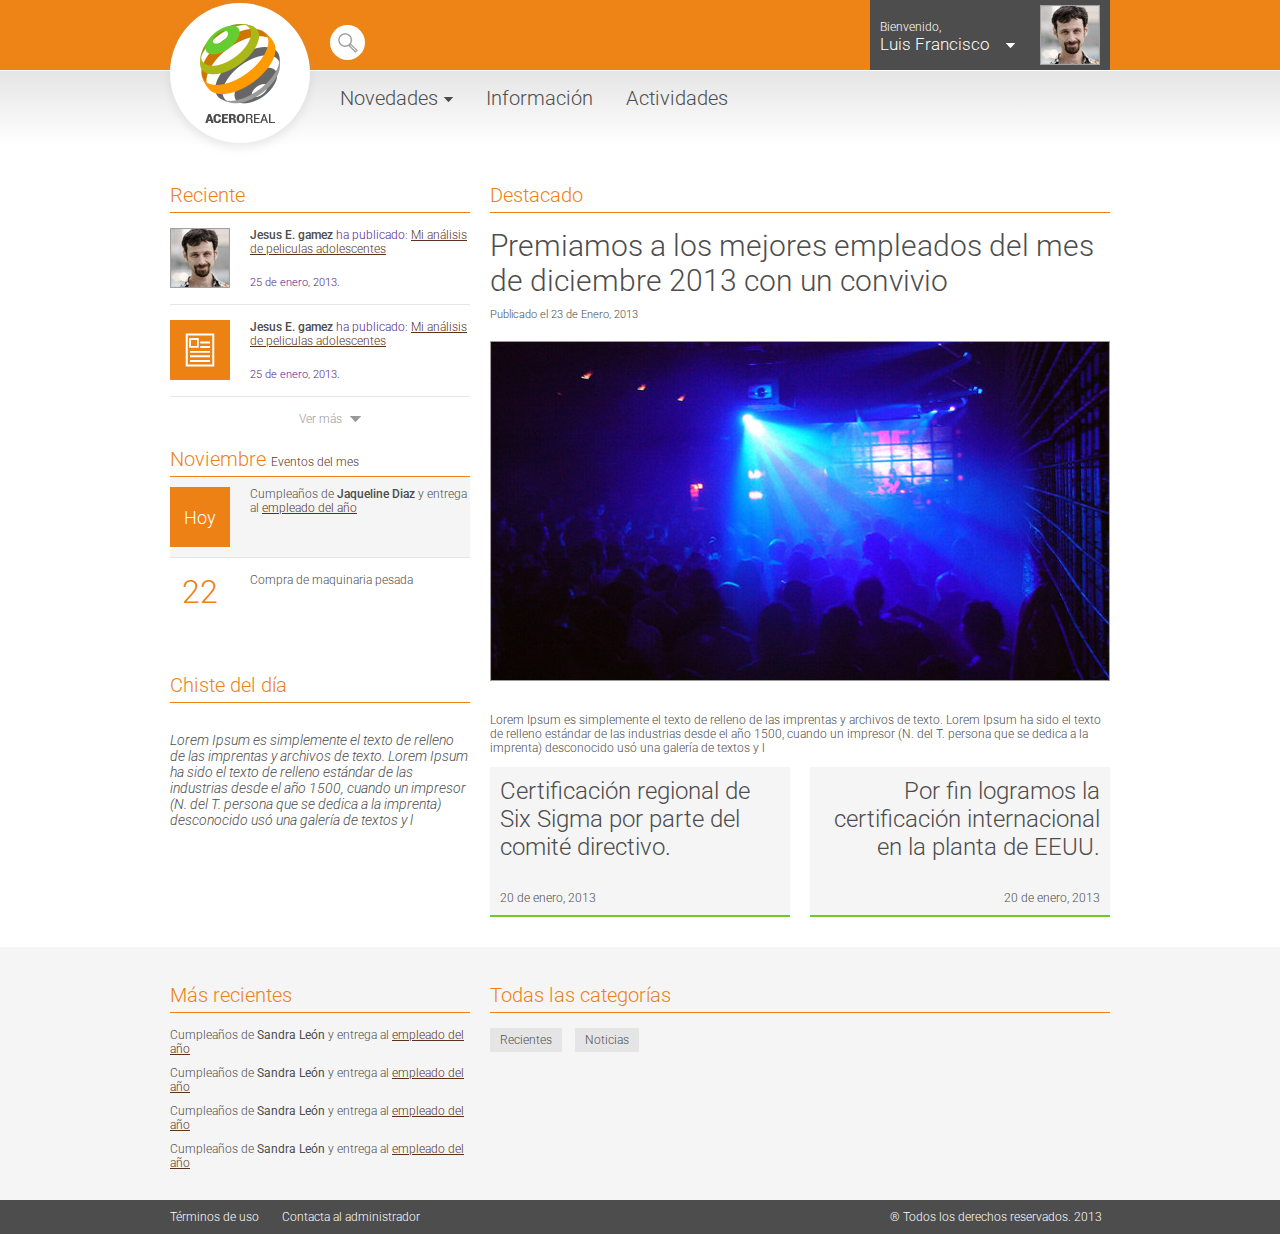
<file: ACEROREAL/index.html>
<!doctype html>
<html>
<head>
<meta charset="utf-8">
<title>Acero Real</title>
<meta name="mobile-web-app-capable" content="yes">
<link rel="shortcut icon" sizes="196x196" href="imagenes/favicon.png">
<link href="css/960.css" rel="stylesheet" type="text/css">
<link href="css/estilos.css" rel="stylesheet" type="text/css">
</head>
	
<body>
	
	<div id="contenedor-encabezado">
		<div id="contenedor-naranja">
			<div class="container_12">
				<div class="grid_6 push_2">
					<input type="text" name="busqueda" id="busqueda">
				</div>

				<div class="grid_4 push_2" id="contenedor-perfil">
					<div id="caja-perfil">
						<div id="nombre-perfil">
							<span>Bienvenido,</span>
							<div>Luis Francisco</div>
						</div>
						<img src="imagenes/foto-usuario.jpg" width="60px" height="60px" alt="foto-usuario">
						<nav>
							<a href="#">Perfil</a>
							<a href="#">Salir</a>
						</nav>
					</div>
				</div>
			</div>
		</div>
		<div id="contenedor-degradado">
			<div class="container_12">
				<nav id="menu-principal" class="grid_10 push_2">
					<nav>
						<span>Novedades</span>
						<div>
							<div id="mosaicos-menu">
								<a href="#" id="recientes-menu">Recientes</a>
								<a href="#" id="destacados-menu">Destacados</a>
								<a href="#" id="agenda-menu">Agenda</a>
								<a href="#" id="anuncios-menu">Anuncios</a>
								<a href="#" id="articulos-menu">Artículos</a>
								<a href="#" id="comunidad-menu">Comunidad</a>
							</div>
							<div id="etiquetas-menu">
								<a href="#">Link-1</a>
								<a href="#">Link-2</a>
								<a href="#">Link-3</a>
								<a href="#">Link-4</a>
								<a href="#">Link-5</a>
								<a href="#">Link-6</a>
							</div>
						</div>
					</nav>
					<a href="404.html">Información</a>
					<a href="404.html">Actividades</a>
				</nav>
			</div>
		</div>
		<a href="index.html" id="logo">Portada</a>
	</div>
	
	<div class="container_12" id="contenido">
		<div class="grid_4" id="sidebar-izquierdo">
			<h2 class="grid_4 alpha omega">Reciente</h2>
			<div id="recientes" class="alpha omega">
				<a href="" class="grid_4 alpha omega entrada-reciente">
					<img src="imagenes/foto-usuario.jpg" alt="" class="grid_1 alpha">
					<div class="grid_3 omega">
						<strong>Jesus E. gamez</strong> ha publicado: <div> Mi análisis de peliculas adolescentes</div>
						<span>25 de enero, 2013.</span>
					</div>
					
				</a>
				<a href="" class="grid_4 alpha omega entrada-reciente">
						<img src="imagenes/mosaico-articulos-individual.png" alt="" class="grid_1 alpha">
						<div class="grid_3 omega">
							<strong>Jesus E. gamez</strong> ha publicado: <div> Mi análisis de peliculas adolescentes</div>
							<span>25 de enero, 2013.</span>
						</div>
						
					</a>
				<a href="#" id="ver-mas" class="grid_4 alpha omega">
					Ver más
				</a>
			</div>	
			
			<div id="agenda" class="grid_4 alpha omega">
				<h2 class="grid_4 alpha omega">Noviembre <span>Eventos del mes</span></h2>
				
				<span class="entrada-agenda grid_4 alpha omega">
					<div class="grid_1 alpha">Hoy</div>
					<div class="grid_3 omega">
						Cumpleaños de <strong>Jaqueline Diaz</strong> y entrega al <a href="">empleado del año</a>
					</div>
				</span>

				<span class="entrada-agenda grid_4 alpha omega">
					<div class="grid_1 alpha">22</div>
					<div class="grid_3 omega">
						Compra de maquinaria pesada
					</div>
				</span>

			</div>

			<div id="chiste-del-dia" class="grid_4 alpha omega">
				<h2 class="grid_4 alpha omega">Chiste del día</h2>
				<p class="grid_4 alpha omega">Lorem Ipsum es simplemente el texto de relleno de las imprentas y archivos de texto. Lorem Ipsum ha sido el texto de relleno estándar de las industrias desde el año 1500, cuando un impresor (N. del T. persona que se dedica a la imprenta) desconocido usó una galería de textos y l</p>
			</div>
		</div>

		<div class="grid_8" id="contenidos-principales">
				<h2 class="grid_8 alpha omega">Destacado</h2>		
				<h1 class="grid_8 alpha omega">Premiamos a los mejores empleados del mes de diciembre 2013 con un convivio</h1>	
				<span class="fecha-publicacion grid_8 alpha omega">Publicado el 23 de Enero, 2013</span>
				<img src="imagenes/foto-contenido.jpg" class="grid_8 alpha omega">
				<p class="grid_8 alpha omega">Lorem Ipsum es simplemente el texto de relleno de las imprentas y archivos de texto. Lorem Ipsum ha sido el texto de relleno estándar de las industrias desde el año 1500, cuando un impresor (N. del T. persona que se dedica a la imprenta) desconocido usó una galería de textos y l</p>
				<a href="#" class="mosaico-principal grid_4 alpha">
					<span>Certificación regional de Six Sigma por parte del comité directivo.</span>
					<div>20 de enero, 2013</div>
				</a>
				<a href="#" class="derecha mosaico-principal grid_4 omega">
					<span>Por fin logramos la certificación internacional en la planta de EEUU.</span>
					<div>20 de enero, 2013</div>
				</a>
		</div>
	
	</div>

	<div id="contenedor-pie">
		<div class="container_12">
			<div class="grid_4">
				<h2 class="grid_4 alpha omega" >Más recientes</h2>
				<a href="#" class="grid_4 alpha omega" >Cumpleaños de <strong>Sandra León</strong> y entrega al <span>empleado del año</span></a>
				<a href="#" class="grid_4 alpha omega" >Cumpleaños de <strong>Sandra León</strong> y entrega al <span>empleado del año</span></a>
				<a href="#" class="grid_4 alpha omega" >Cumpleaños de <strong>Sandra León</strong> y entrega al <span>empleado del año</span></a>
				<a href="#" class="grid_4 alpha omega" >Cumpleaños de <strong>Sandra León</strong> y entrega al <span>empleado del año</span></a>
			</div>
			<div class="grid_8">
				<h2 class="grid_8 alpha omega">Todas las categorías</h2>
				<a href="#" class=" etiqueta">Recientes</a>
				<a href="#" class=" etiqueta">Noticias</a>
			</div>
		</div>
	</div>	
	<div id="contenedor-pie-secundario">
		<div class="container_12">
			<div class="grid_9">
				<a href="#">Términos de uso</a>
				<a href="#">Contacta al administrador</a>
			</div>
			<div class="grid_3">
				 &reg; Todos los derechos reservados. 2013
			</div>
		</div>
	</div>

</body>
</html>
</file>
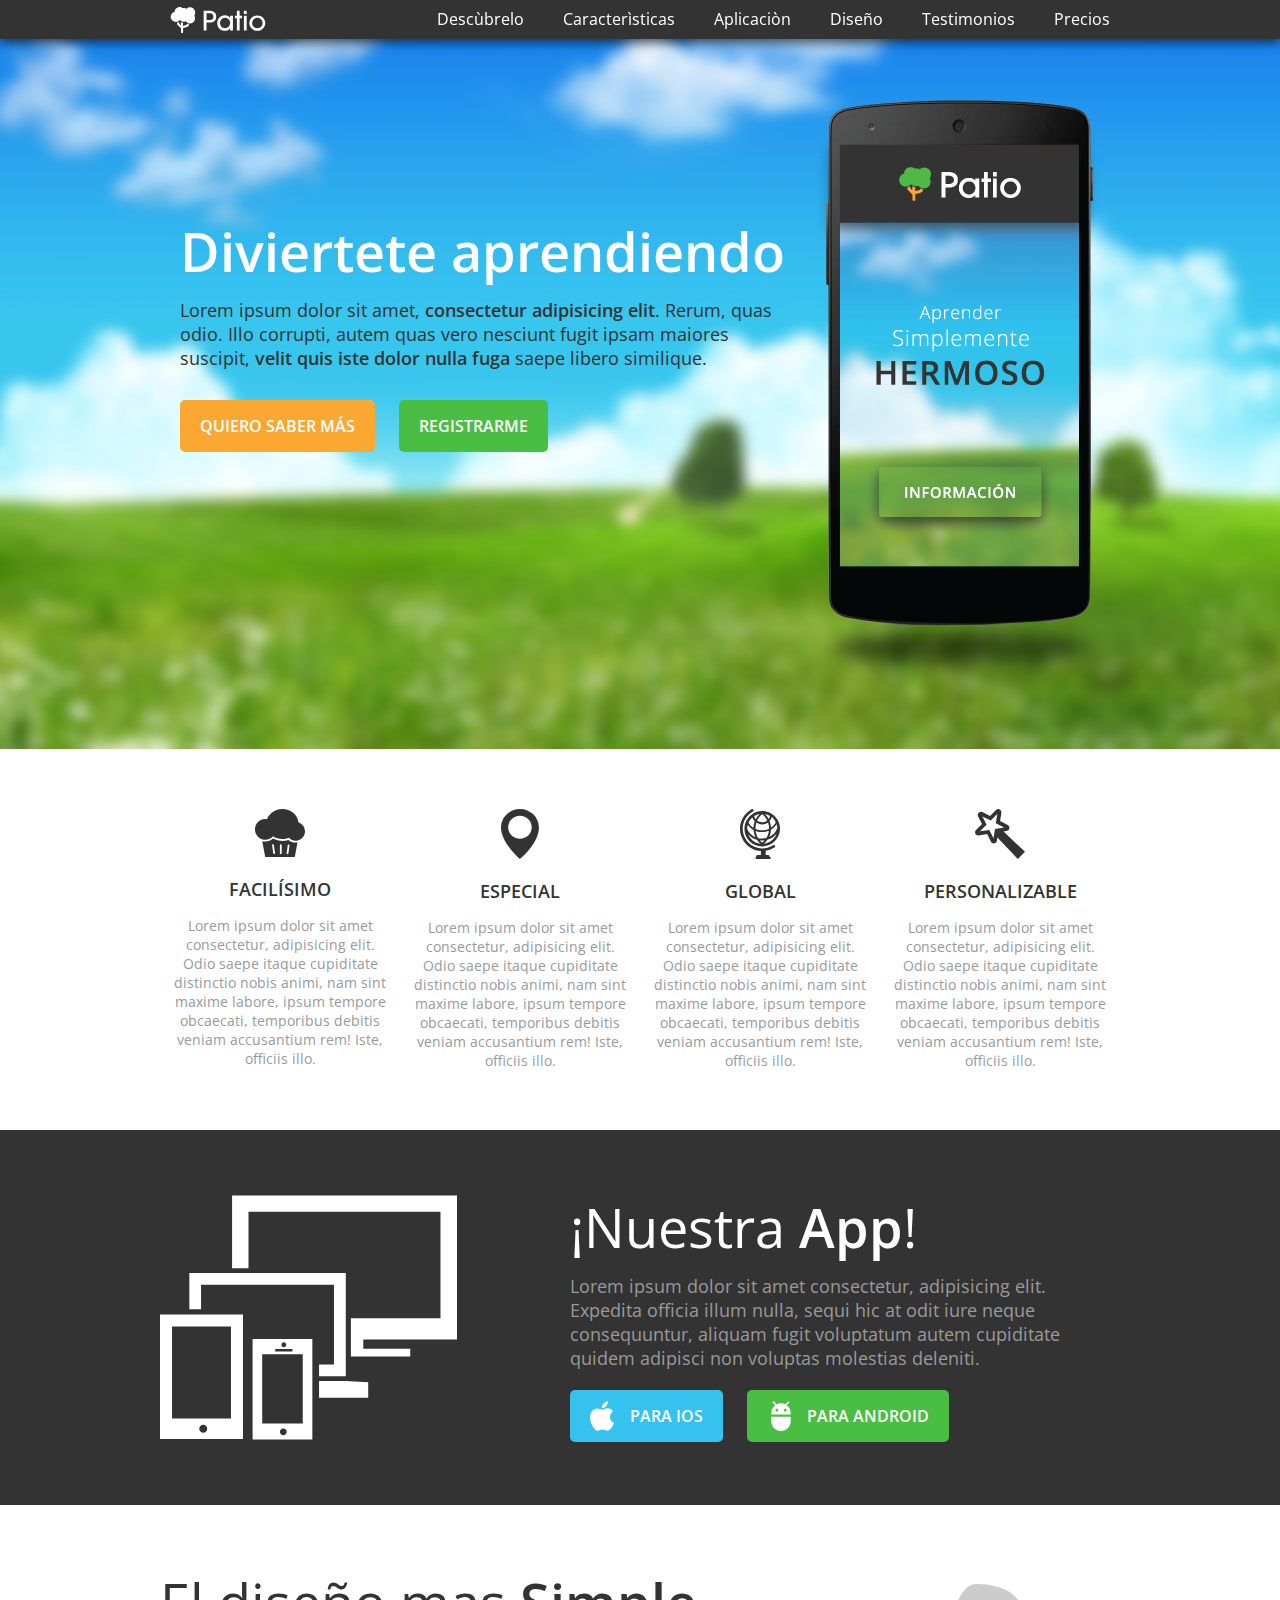
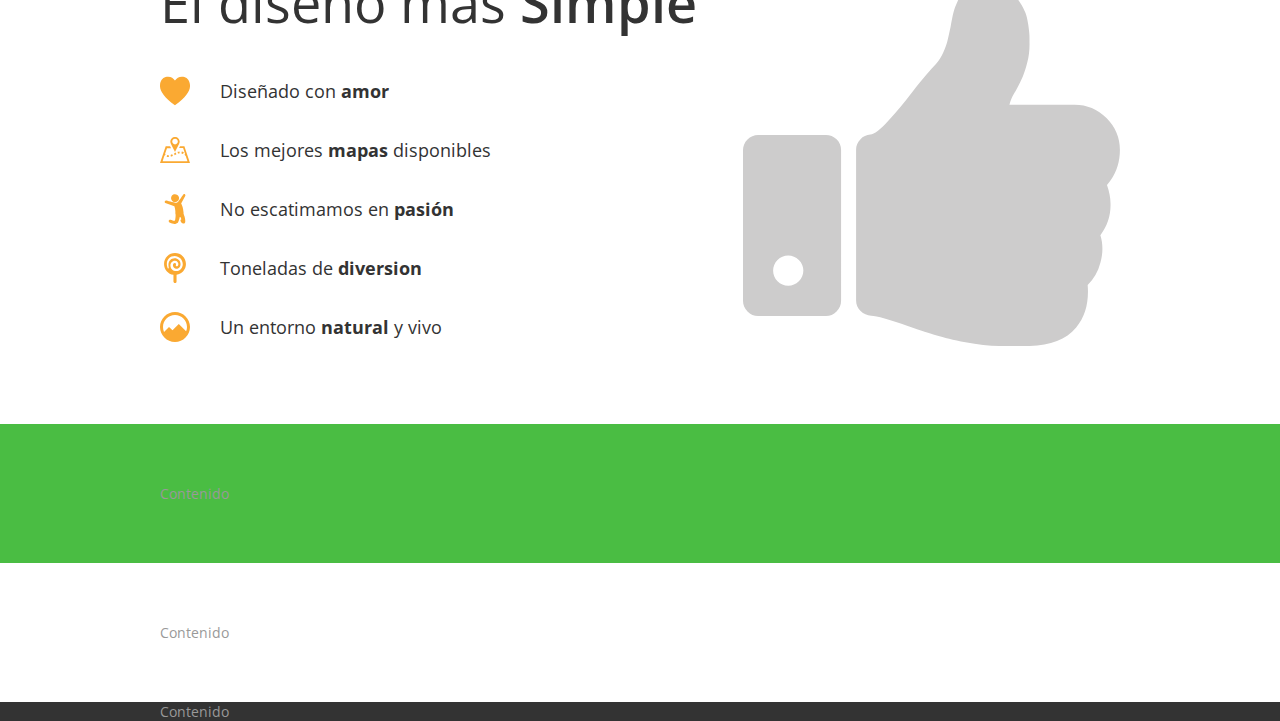
<file: El Patio/index.html>
<!doctype html>
<html>
<head>
<meta charset="utf-8">
<title>El Patio</title>
<meta name="mobile-web-app-capable" content="yes">
<link rel="shortcut icon" sizes="196x196" href="imagenes/favicon.png">
<link href="css/960.css" rel="stylesheet" type="text/css">
<link href="css/estilos.css" rel="stylesheet" type="text/css">
</head>

<body>
	<div id="menu-principal" class="gris">
		<nav class="container_12">
			<a href="index.html" id="logo" class="grid_2">Portada</a>
			<div class="grid_10">
				<a href="#">Descùbrelo</a>
				<a href="#">Caracterìsticas</a>
				<a href="#">Aplicaciòn</a>
				<a href="#">Diseño</a>
				<a href="#">Testimonios</a>
				<nav>
					<span>Precios</span>
					<div>
						<div id="columna-azul" class="columna-menu">
							<h3>Gratis</h3>
							<ul>
								<li>Ser alumno en grupos inlimitadamente</li>
								<li>Puedes crear <strong>1 grupo</strong></li>
								<li>Gratis de por vida</li>
							</ul>
							<a href="#">Registrarme</a>
						</div>
						<div id="columna-verde" class="columna-menu">
							<h3>Básico</h3>
							<ul>
								<li>Ser alumno en grupos inlimitadamente</li>
								<li>Puedes crear <strong>4 grupo</strong></li>
								<li>Gratis de por vida</li>
							</ul>
							<a href="#">Contratar</a>
						</div>
						<div id="columna-naranja" class="columna-menu">
							<h3>Pro</h3>
							<ul>
								<li>Ser alumno en grupos inlimitadamente</li>
								<li>Puedes crear <strong>4 grupo</strong></li>
								<li>Gratis de por vida</li>
							</ul>
							<a href="#">Pruèbalo</a>
						</div>
					</div>
				</nav>
			</div>
		</nav>
	</div>
	<header id="cabecera">
		<div class="container_12">
			<div id="contenido-cabecera" class="grid_12">
				<div class="grid_8">
						<h1 class="titulo-blanco"><strong>Diviertete aprendiendo</strong></h1>
						<p>Lorem ipsum dolor sit amet, <strong>consectetur adipisicing elit</strong>. Rerum, quas odio. Illo corrupti, autem quas vero nesciunt fugit ipsam maiores suscipit, <strong>velit quis iste dolor nulla fuga</strong> saepe libero similique.</p>
						<a href="" class="boton-naranja">Quiero saber más</a>
						<a href="" class="boton-verde">Registrarme</a>
				</div>

			</div>
		</div>
	</header>
	<div id="featurettes" class="container_12">
		<div class="grid_3">
			<img src="imagenes/icono-facilisimo.svg">
			<h4>Facilísimo</h4>
			<p>Lorem ipsum dolor sit amet consectetur, adipisicing elit. Odio saepe itaque cupiditate distinctio nobis animi, nam
				sint maxime labore, ipsum tempore obcaecati, temporibus debitis veniam accusantium rem! Iste, officiis illo.</p>
		</div>
		<div class="grid_3">
			<img src="imagenes/icono-especial.svg">
			<h4>Especial</h4>
			<p>Lorem ipsum dolor sit amet consectetur, adipisicing elit. Odio saepe itaque cupiditate distinctio nobis animi, nam
				sint maxime labore, ipsum tempore obcaecati, temporibus debitis veniam accusantium rem! Iste, officiis illo.</p>
		</div>
		<div class="grid_3">
			<img src="imagenes/icono-mundial.svg">
			<h4>Global</h4>
			<p>Lorem ipsum dolor sit amet consectetur, adipisicing elit. Odio saepe itaque cupiditate distinctio nobis animi, nam
				sint maxime labore, ipsum tempore obcaecati, temporibus debitis veniam accusantium rem! Iste, officiis illo.</p>
		</div>
		<div class="grid_3">
			<img src="imagenes/icono-personalizable.svg">
			<h4>Personalizable</h4>
			<p>Lorem ipsum dolor sit amet consectetur, adipisicing elit. Odio saepe itaque cupiditate distinctio nobis animi, nam
				sint maxime labore, ipsum tempore obcaecati, temporibus debitis veniam accusantium rem! Iste, officiis illo.</p>
		</div>
	</div>
	<div id="descargar" class="gris">
		<div id="contenido-descargas" class="container_12">
			<div class="grid_7 push_5">
				<h1 class="titulo-blanco">
					¡Nuestra  <strong>App</strong>!
				</h1>
				<p>Lorem ipsum dolor sit amet consectetur, adipisicing elit. Expedita officia illum nulla, sequi hic at odit iure neque consequuntur, aliquam fugit voluptatum autem cupiditate quidem adipisci non voluptas molestias deleniti.</p>
				<a href="#" class="boton-azul" id="ios">Para iOS</a>
				<a href="#" class="boton-verde" id="android">Para Android</a>
			</div>
		</div>
	</div>
	<div id="simplicidad" class="container_12">
		<h1>El diseño mas <strong>Simple</strong></h1>
		<div id="listado-caracteristicas">
			<span id="amor">Diseñado con <strong>amor</strong></span>
			<span id="mapas">Los mejores <strong>mapas</strong> disponibles</span>
			<span id="pasion">No escatimamos en <strong>pasión</strong></span>
			<span id="diversion">Toneladas de <strong>diversion</strong></span>
			<span id="natural">Un entorno <strong>natural</strong> y vivo</span>

		</div>
	</div>
	<div id="testimonios" class="verde">
		<nav class="container_12">
			Contenido
		</nav>
	</div>
	<div id="boletin" class="container_12">
		Contenido
	</div>
	<footer class="gris">
		<nav class="container_12">
			Contenido
		</nav>
	</footer>
</body>
</html>
</file>
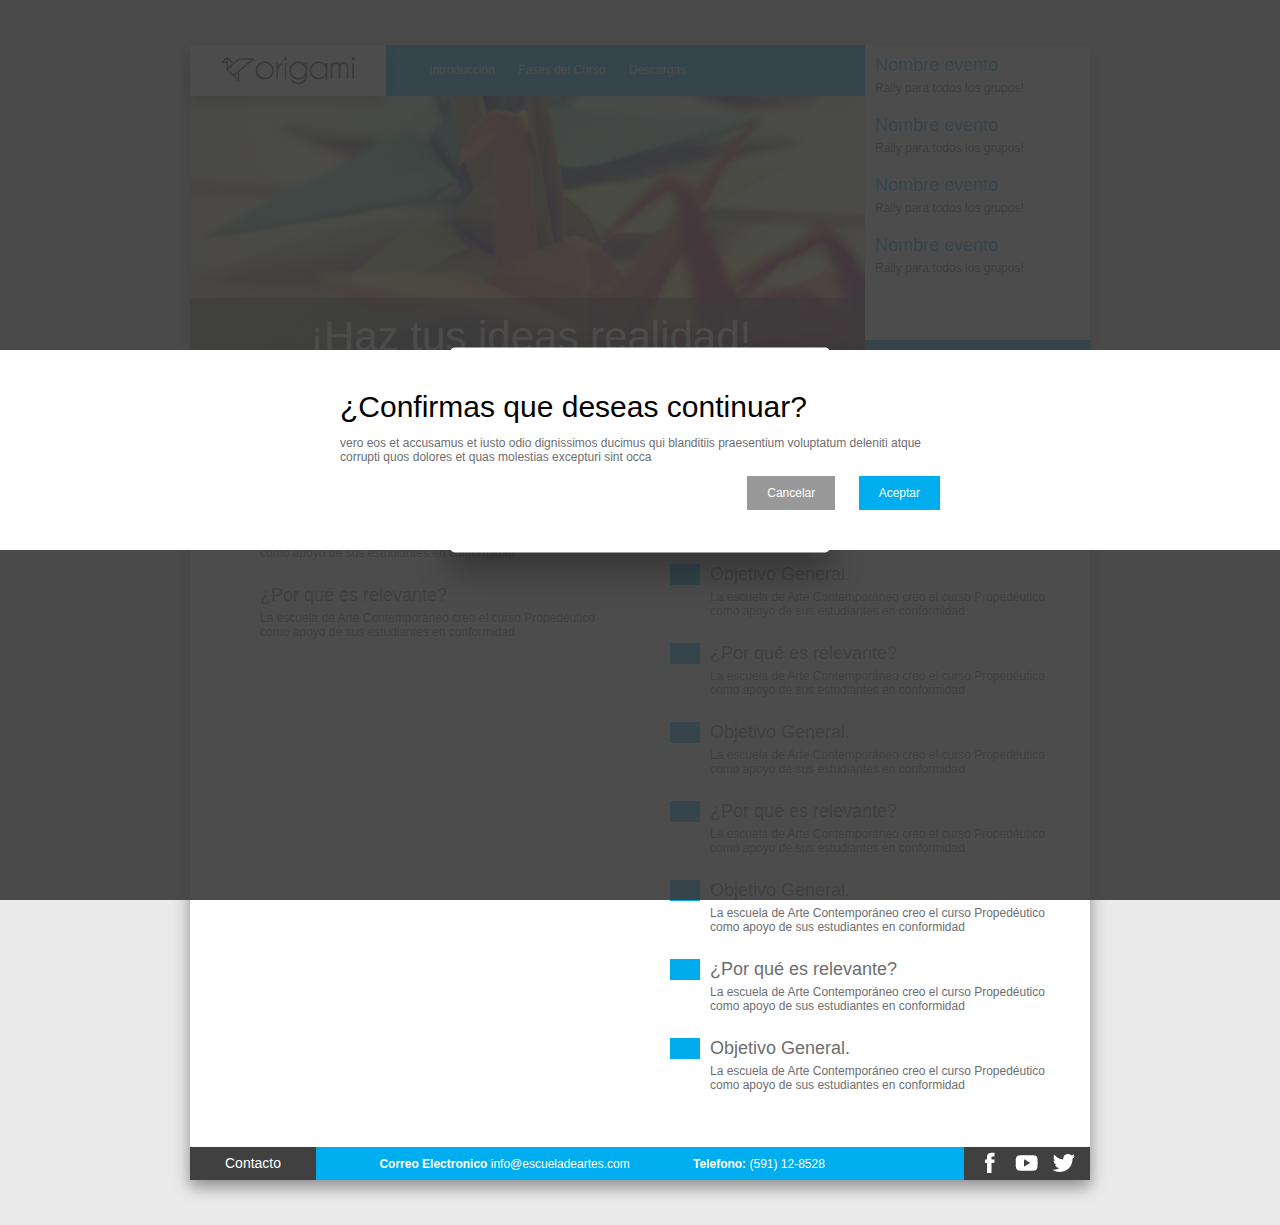
<file: Origami-LP/index.html>
<!doctype html>
<html>
<head>
<meta charset="utf-8">
<title>Origami</title>
<meta name="mobile-web-app-capable" content="yes">
<link rel="shortcut icon" sizes="196x196" href="imagenes/favicon.png">
<link href="css/estilos.css" rel="stylesheet" type="text/css">
</head>

<body>
    <!-- Ventana emergente estilo Material Design -->
    <div id="overlay2">
      
    </div>
    <div id="dialogo2">
        <h4>¿Deseas inscribirte ahora?</h4>
        <p>Lorem ipsum dolor sit amet consectetur adipisicing elit. Laudantium illo nihil, amet inventore nisi quaerat fuga voluptates aut quia adipisci?.</p>
        <div id="acciones2">
            <a href="">No quiero</a>
            <a href="">Por supuesto</a>
        </div>
    </div>
    <!-- Ventana emergente estilo Material Design -->


    <!-- Ventana emergente estilo Windows 8 -->
    <div id="overlay"></div>
    <div id="ventana-dialogo">
        <div>
            <h4>¿Confirmas que deseas continuar?</h4>
            <p>vero eos et accusamus et iusto odio dignissimos ducimus qui blanditiis praesentium voluptatum deleniti atque corrupti quos dolores et quas molestias excepturi sint occa</p>
            <div id="acciones">
                <a href="" class="gris" onfocus="cancelar()">Cancelar</a>
                <a href="" class="normal">Aceptar</a>
            </div>
        </div>
    </div>
    <!-- Ventana emergente estilo Windows 8 -->
    <div id="contenido-principal">
        <header>
            <nav>
                <a href="index.html" id="logo">Portada</a>
                <a href="index.html">Introducción</a>
                <a href="fases.html">Fases del Curso</a>
                <a href="descargas.html">Descargas</a>
            </nav>
            <div id="imagen-encabezado">
                <span>¡Haz tus ideas realidad!</span>
            </div>
            <div id="noticias">
                <div>
                        <a href="#">
                            <span>Nombre evento</span>
                            <p>Rally para todos los grupos!</p>
                        </a>
                        <a href="#">
                            <span>Nombre evento</span>
                            <p>Rally para todos los grupos!</p>
                        </a>
                        <a href="#">
                            <span>Nombre evento</span>
                            <p>Rally para todos los grupos!</p>
                        </a>
                        <a href="#">
                            <span>Nombre evento</span>
                            <p>Rally para todos los grupos!</p>
                        </a>
                        
                </div>
                <a href="#">Ver más</a>   
            </div>
        </header>
        <div id="contenido">
           <div class="columna-introduccion">
               <h1 class="bullet-azul">Introducción.</h1>
               <p>La escuela de Arte Contemporáneo creo el curso Propedéutico como apoyo de sus estudiantes en conformidad</p>
               <h2>Objetivo General.</h2>
               <p>La escuela de Arte Contemporáneo creo el curso Propedéutico como apoyo de sus estudiantes en conformidad</p>
               <h2>¿Por qué es relevante?</h2>
               <p>La escuela de Arte Contemporáneo creo el curso Propedéutico como apoyo de sus estudiantes en conformidad</p>
           </div>
           <div class="columna-introduccion">
                <h2 class="bullet-azul">Objetivo General.</h2>
               <p>La escuela de Arte Contemporáneo creo el curso Propedéutico como apoyo de sus estudiantes en conformidad</p>
               <h2 class="bullet-azul">¿Por qué es relevante?</h2>
               <p>La escuela de Arte Contemporáneo creo el curso Propedéutico como apoyo de sus estudiantes en conformidad</p>
               <h2 class="bullet-azul">Objetivo General.</h2>
               <p>La escuela de Arte Contemporáneo creo el curso Propedéutico como apoyo de sus estudiantes en conformidad</p>
               <h2 class="bullet-azul">¿Por qué es relevante?</h2>
               <p>La escuela de Arte Contemporáneo creo el curso Propedéutico como apoyo de sus estudiantes en conformidad</p>
               <h2 class="bullet-azul">Objetivo General.</h2>
               <p>La escuela de Arte Contemporáneo creo el curso Propedéutico como apoyo de sus estudiantes en conformidad</p>
               <h2 class="bullet-azul">¿Por qué es relevante?</h2>
               <p>La escuela de Arte Contemporáneo creo el curso Propedéutico como apoyo de sus estudiantes en conformidad</p>
               <h2 class="bullet-azul">Objetivo General.</h2>
               <p>La escuela de Arte Contemporáneo creo el curso Propedéutico como apoyo de sus estudiantes en conformidad</p>
               <h2 class="bullet-azul">¿Por qué es relevante?</h2>
               <p>La escuela de Arte Contemporáneo creo el curso Propedéutico como apoyo de sus estudiantes en conformidad</p>
               <h2 class="bullet-azul">Objetivo General.</h2>
               <p>La escuela de Arte Contemporáneo creo el curso Propedéutico como apoyo de sus estudiantes en conformidad</p>
              
            </div>
        </div>
        <footer>
            <h4>Contacto</h4>
            <span>
                <strong>Correo Electronico </strong>
                <a href="mailto:info@escueladeartes.com">info@escueladeartes.com</a>
            </span>
            <span> 
                <strong>Telefono:</strong> (591) 12-8528
            </span>
            <div>
                <a href="" id="facebook">Facebook</a>
                <a href="" id="youtube">Youtube</a>
                <a href="" id="twitter">Twitter</a>
            </div>
        </footer>
    </div>
</body>
<script>
function cancelar() {
  var x = document.getElementById("ventana-dialogo");
  x.style.display = "none";
  document.getElementById("overlay").style.display = "none";
}
</script>
</html>
</file>
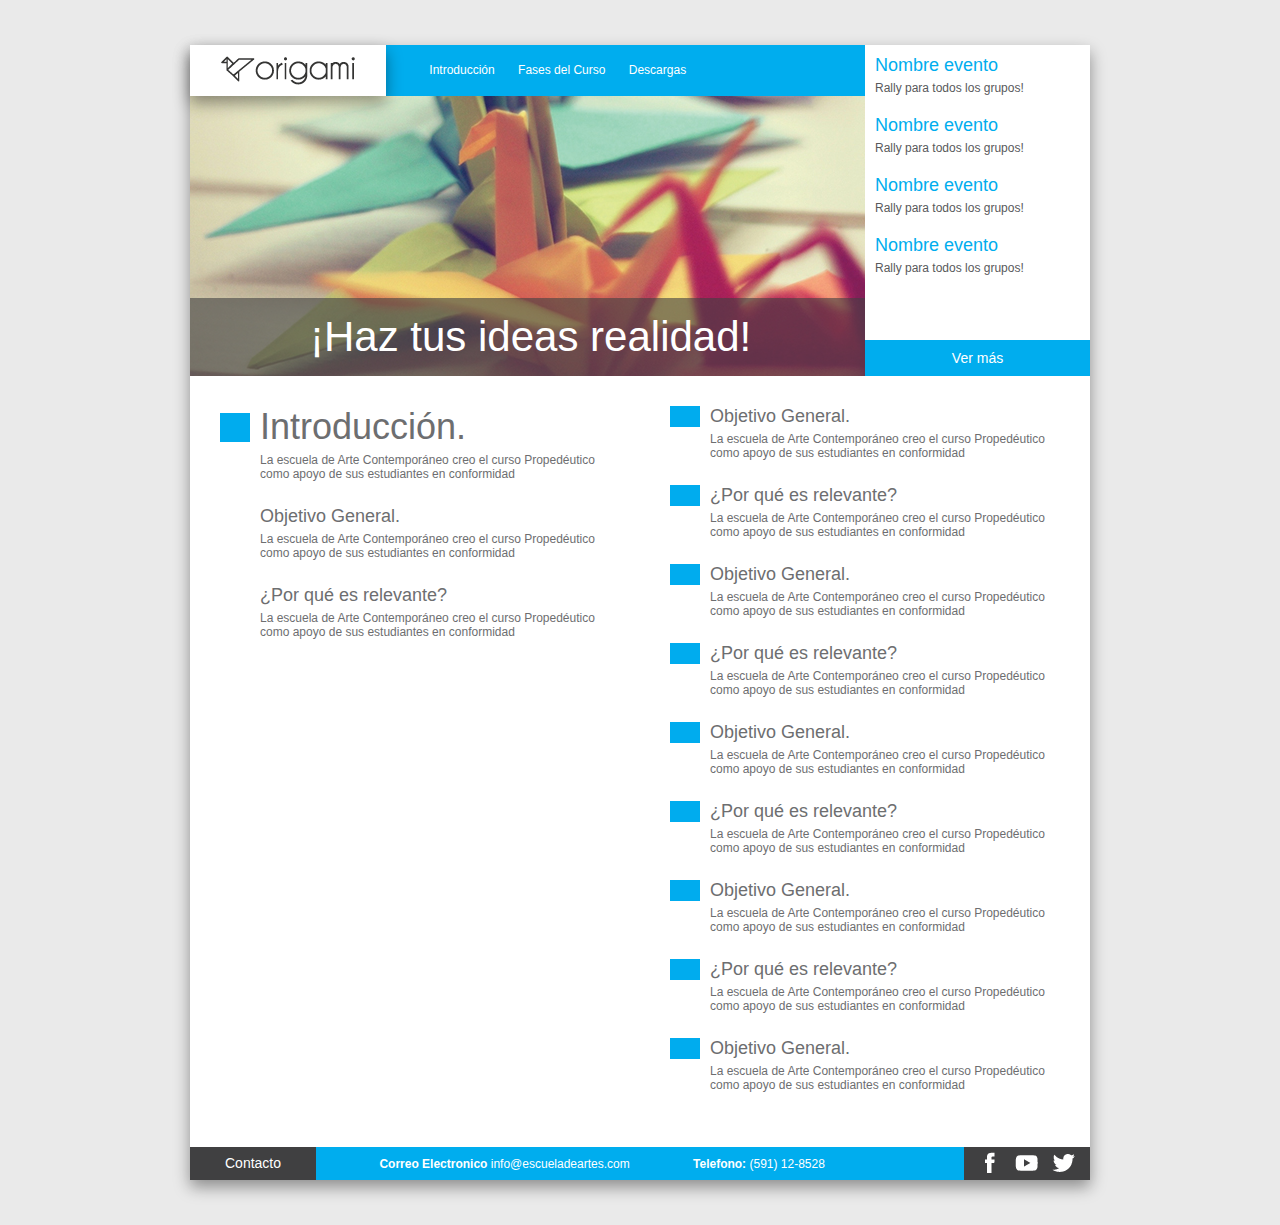
<file: Origami-LP/descargas.html>
<!doctype html>
<html>
<head>
<meta charset="utf-8">
<title>Origami</title>
<meta name="mobile-web-app-capable" content="yes">
<link rel="shortcut icon" sizes="196x196" href="imagenes/favicon.png">
<link href="css/estilos.css" rel="stylesheet" type="text/css">
</head>

<body>
    <div id="contenido-principal">
        <header>
            <nav>
                <a href="index.html" id="logo">Portada</a>
                <a href="index.html">Introducción</a>
                <a href="fases.html">Fases del Curso</a>
                <a href="descargas.html">Descargas</a>
            </nav>
            <div id="imagen-encabezado">
                <span>¡Haz tus ideas realidad!</span>
            </div>
            <div id="noticias">
                <div>
                        <a href="#">
                            <span>Nombre evento</span>
                            <p>Rally para todos los grupos!</p>
                        </a>
                        <a href="#">
                            <span>Nombre evento</span>
                            <p>Rally para todos los grupos!</p>
                        </a>
                        <a href="#">
                            <span>Nombre evento</span>
                            <p>Rally para todos los grupos!</p>
                        </a>
                        <a href="#">
                            <span>Nombre evento</span>
                            <p>Rally para todos los grupos!</p>
                        </a>
                        
                </div>
                <a href="#">Ver más</a>   
            </div>
        </header>
        <div id="contenido">
           <div class="columna-introduccion">
               <h1 class="bullet-azul">Introducción.</h1>
               <p>La escuela de Arte Contemporáneo creo el curso Propedéutico como apoyo de sus estudiantes en conformidad</p>
               <h2>Objetivo General.</h2>
               <p>La escuela de Arte Contemporáneo creo el curso Propedéutico como apoyo de sus estudiantes en conformidad</p>
               <h2>¿Por qué es relevante?</h2>
               <p>La escuela de Arte Contemporáneo creo el curso Propedéutico como apoyo de sus estudiantes en conformidad</p>
           </div>
           <div class="columna-introduccion">
                <h2 class="bullet-azul">Objetivo General.</h2>
               <p>La escuela de Arte Contemporáneo creo el curso Propedéutico como apoyo de sus estudiantes en conformidad</p>
               <h2 class="bullet-azul">¿Por qué es relevante?</h2>
               <p>La escuela de Arte Contemporáneo creo el curso Propedéutico como apoyo de sus estudiantes en conformidad</p>
               <h2 class="bullet-azul">Objetivo General.</h2>
               <p>La escuela de Arte Contemporáneo creo el curso Propedéutico como apoyo de sus estudiantes en conformidad</p>
               <h2 class="bullet-azul">¿Por qué es relevante?</h2>
               <p>La escuela de Arte Contemporáneo creo el curso Propedéutico como apoyo de sus estudiantes en conformidad</p>
               <h2 class="bullet-azul">Objetivo General.</h2>
               <p>La escuela de Arte Contemporáneo creo el curso Propedéutico como apoyo de sus estudiantes en conformidad</p>
               <h2 class="bullet-azul">¿Por qué es relevante?</h2>
               <p>La escuela de Arte Contemporáneo creo el curso Propedéutico como apoyo de sus estudiantes en conformidad</p>
               <h2 class="bullet-azul">Objetivo General.</h2>
               <p>La escuela de Arte Contemporáneo creo el curso Propedéutico como apoyo de sus estudiantes en conformidad</p>
               <h2 class="bullet-azul">¿Por qué es relevante?</h2>
               <p>La escuela de Arte Contemporáneo creo el curso Propedéutico como apoyo de sus estudiantes en conformidad</p>
               <h2 class="bullet-azul">Objetivo General.</h2>
               <p>La escuela de Arte Contemporáneo creo el curso Propedéutico como apoyo de sus estudiantes en conformidad</p>
              
            </div>
        </div>
        <footer>
            <h4>Contacto</h4>
            <span>
                <strong>Correo Electronico </strong>
                <a href="mailto:info@escueladeartes.com">info@escueladeartes.com</a>
            </span>
            <span> 
                <strong>Telefono:</strong> (591) 12-8528
            </span>
            <div>
                <a href="" id="facebook">Facebook</a>
                <a href="" id="youtube">Youtube</a>
                <a href="" id="twitter">Twitter</a>
            </div>
        </footer>
    </div>
</body>
</html>
</file>
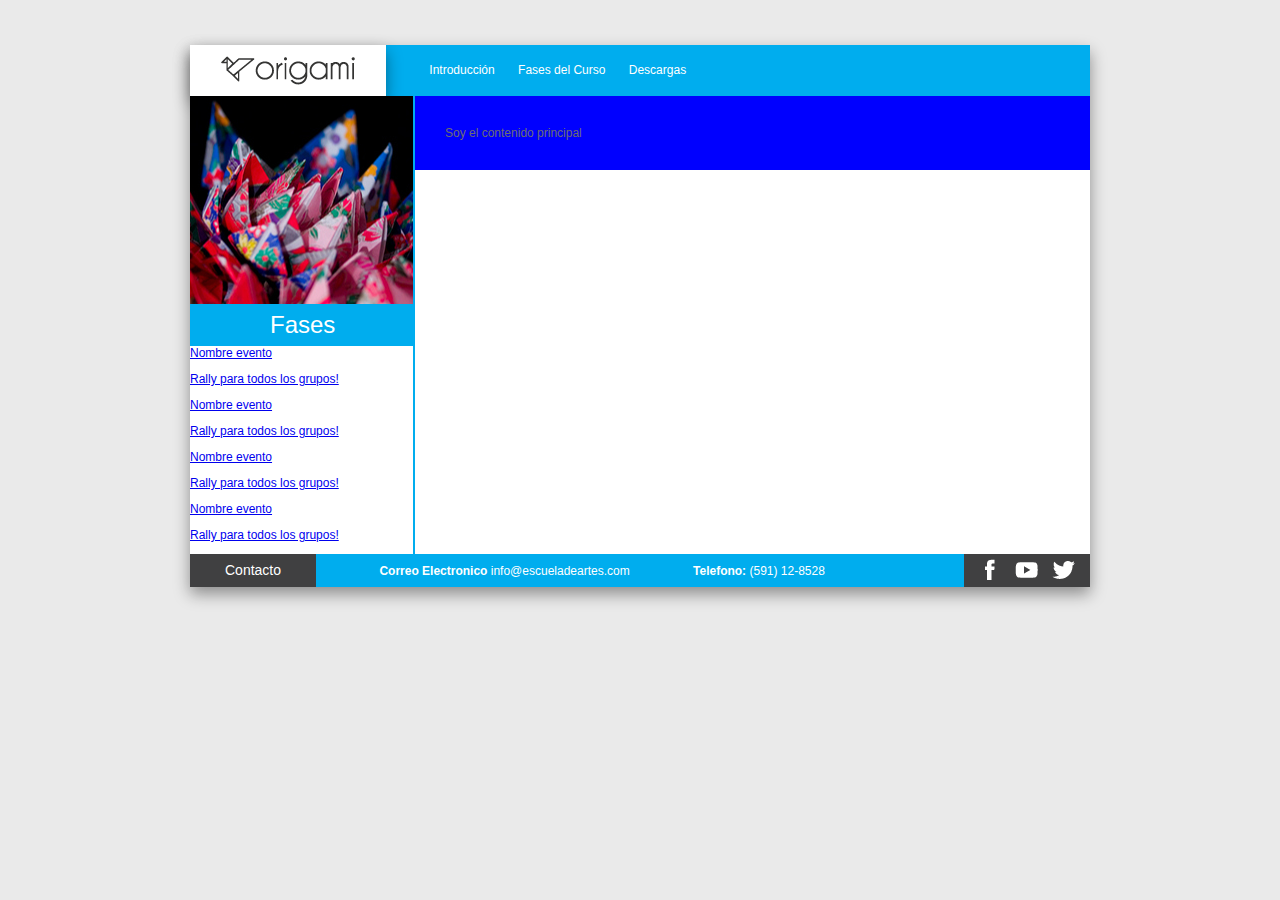
<file: Origami-LP/fases.html>
<!doctype html>
<html>
<head>
<meta charset="utf-8">
<title>Origami</title>
<meta name="mobile-web-app-capable" content="yes">
<link rel="shortcut icon" sizes="196x196" href="imagenes/favicon.png">
<link href="css/estilos.css" rel="stylesheet" type="text/css">
</head>

<body>
    <div id="contenido-principal">
        <header>
            <nav>
                <a href="index.html" id="logo">Portada</a>
                <a href="index.html">Introducción</a>
                <a href="fases.html">Fases del Curso</a>
                <a href="descargas.html">Descargas</a>
            </nav>
           
           
        </header>
        <div id="contenido">
           <div class="columna-barra-lateral">
                <div id="imagen-barra-lateral">
                        <span>Fases</span>
                </div>
                <div id="contenido-barra-lateral">
                      
                                <a href="#">
                                    <span>Nombre evento</span>
                                    <p>Rally para todos los grupos!</p>
                                </a>
                                <a href="#">
                                    <span>Nombre evento</span>
                                    <p>Rally para todos los grupos!</p>
                                </a>
                                <a href="#">
                                    <span>Nombre evento</span>
                                    <p>Rally para todos los grupos!</p>
                                </a>
                                <a href="#">
                                    <span>Nombre evento</span>
                                    <p>Rally para todos los grupos!</p>
                                </a>
                                
                        
                </div>
           </div>
           <div class="columna-contenido-principal">
               Soy el contenido principal
            </div>
        </div>
        <footer>
            <h4>Contacto</h4>
            <span>
                <strong>Correo Electronico </strong>
                <a href="mailto:info@escueladeartes.com">info@escueladeartes.com</a>
            </span>
            <span> 
                <strong>Telefono:</strong> (591) 12-8528
            </span>
            <div>
                <a href="" id="facebook">Facebook</a>
                <a href="" id="youtube">Youtube</a>
                <a href="" id="twitter">Twitter</a>
            </div>
        </footer>
    </div>
</body>
</html>
</file>
<file: ACEROREAL/css/960.css>
/*
  960 Grid System ~ Core CSS.
  Learn more ~ http://960.gs/

  Licensed under GPL and MIT.
*/

/*
  Forces backgrounds to span full width,
  even if there is horizontal scrolling.
  Increase this if your layout is wider.

  Note: IE6 works fine without this fix.
*/

body {
  min-width: 960px;
}

/* `Container
----------------------------------------------------------------------------------------------------*/

.container_12 {
  margin-left: auto;
  margin-right: auto;
  width: 960px;
}

/* `Grid >> Global
----------------------------------------------------------------------------------------------------*/

.grid_1,
.grid_2,
.grid_3,
.grid_4,
.grid_5,
.grid_6,
.grid_7,
.grid_8,
.grid_9,
.grid_10,
.grid_11,
.grid_12 {
  display: inline;
  float: left;
  margin-left: 10px;
  margin-right: 10px;
  -o-box-sizing: border-box;
  -moz-box-sizing: border-box;
  -webkit-box-sizing: border-box;
  box-sizing: border-box;
}

.push_1, .pull_1,
.push_2, .pull_2,
.push_3, .pull_3,
.push_4, .pull_4,
.push_5, .pull_5,
.push_6, .pull_6,
.push_7, .pull_7,
.push_8, .pull_8,
.push_9, .pull_9,
.push_10, .pull_10,
.push_11, .pull_11 {
  position: relative;
}

/* `Grid >> Children (Alpha ~ First, Omega ~ Last)
----------------------------------------------------------------------------------------------------*/

.alpha {
  margin-left: 0;
}

.omega {
  margin-right: 0;
}

/* `Grid >> 12 Columns
----------------------------------------------------------------------------------------------------*/

.container_12 .grid_1 {
  width: 60px;
}

.container_12 .grid_2 {
  width: 140px;
}

.container_12 .grid_3 {
  width: 220px;
}

.container_12 .grid_4 {
  width: 300px;
}

.container_12 .grid_5 {
  width: 380px;
}

.container_12 .grid_6 {
  width: 460px;
}

.container_12 .grid_7 {
  width: 540px;
}

.container_12 .grid_8 {
  width: 620px;
}

.container_12 .grid_9 {
  width: 700px;
}

.container_12 .grid_10 {
  width: 780px;
}

.container_12 .grid_11 {
  width: 860px;
}

.container_12 .grid_12 {
  width: 940px;
}

/* `Prefix Extra Space >> 12 Columns
----------------------------------------------------------------------------------------------------*/

.container_12 .prefix_1 {
  padding-left: 80px;
}

.container_12 .prefix_2 {
  padding-left: 160px;
}

.container_12 .prefix_3 {
  padding-left: 240px;
}

.container_12 .prefix_4 {
  padding-left: 320px;
}

.container_12 .prefix_5 {
  padding-left: 400px;
}

.container_12 .prefix_6 {
  padding-left: 480px;
}

.container_12 .prefix_7 {
  padding-left: 560px;
}

.container_12 .prefix_8 {
  padding-left: 640px;
}

.container_12 .prefix_9 {
  padding-left: 720px;
}

.container_12 .prefix_10 {
  padding-left: 800px;
}

.container_12 .prefix_11 {
  padding-left: 880px;
}

/* `Suffix Extra Space >> 12 Columns
----------------------------------------------------------------------------------------------------*/

.container_12 .suffix_1 {
  margin-right: 80px;
}

.container_12 .suffix_2 {
  margin-right: 160px;
}

.container_12 .suffix_3 {
  margin-right: 240px;
}

.container_12 .suffix_4 {
  margin-right: 320px;
}

.container_12 .suffix_5 {
  margin-right: 400px;
}

.container_12 .suffix_6 {
  margin-right: 480px;
}

.container_12 .suffix_7 {
  margin-right: 560px;
}

.container_12 .suffix_8 {
  margin-right: 640px;
}

.container_12 .suffix_9 {
  margin-right: 720px;
}

.container_12 .suffix_10 {
  margin-right: 800px;
}

.container_12 .suffix_11 {
  margin-right: 880px;
}

/* `Push Space >> 12 Columns
----------------------------------------------------------------------------------------------------*/

.container_12 .push_1 {
  left: 80px;
}

.container_12 .push_2 {
  left: 160px;
}

.container_12 .push_3 {
  left: 240px;
}

.container_12 .push_4 {
  left: 320px;
}

.container_12 .push_5 {
  left: 400px;
}

.container_12 .push_6 {
  left: 480px;
}

.container_12 .push_7 {
  left: 560px;
}

.container_12 .push_8 {
  left: 640px;
}

.container_12 .push_9 {
  left: 720px;
}

.container_12 .push_10 {
  left: 800px;
}

.container_12 .push_11 {
  left: 880px;
}

/* `Pull Space >> 12 Columns
----------------------------------------------------------------------------------------------------*/

.container_12 .pull_1 {
  left: -80px;
}

.container_12 .pull_2 {
  left: -160px;
}

.container_12 .pull_3 {
  left: -240px;
}

.container_12 .pull_4 {
  left: -320px;
}

.container_12 .pull_5 {
  left: -400px;
}

.container_12 .pull_6 {
  left: -480px;
}

.container_12 .pull_7 {
  left: -560px;
}

.container_12 .pull_8 {
  left: -640px;
}

.container_12 .pull_9 {
  left: -720px;
}

.container_12 .pull_10 {
  left: -800px;
}

.container_12 .pull_11 {
  left: -880px;
}

/* `Clear Floated Elements
----------------------------------------------------------------------------------------------------*/

/* http://sonspring.com/journal/clearing-floats */

.clear {
  clear: both;
  display: block;
  overflow: hidden;
  visibility: hidden;
  width: 0;
  height: 0;
}

/* http://www.yuiblog.com/blog/2010/09/27/clearfix-reloaded-overflowhidden-demystified */

.clearfix:before,
.clearfix:after,
.container_12:before,
.container_12:after {
  content: '.';
  display: block;
  overflow: hidden;
  visibility: hidden;
  font-size: 0;
  line-height: 0;
  width: 0;
  height: 0;
}

.clearfix:after,
.container_12:after {
  clear: both;
}

/*
  The following zoom:1 rule is specifically for IE6 + IE7.
  Move to separate stylesheet if invalid CSS is a problem.
*/

.clearfix,
.container_12 {
  zoom: 1;
}
</file>
<file: ACEROREAL/css/estilos.css>
@import url(http://fonts.googleapis.com/css?family=Roboto:500,300,700,400);

body {
	font-family: Roboto, sans-serif;
	font-size: 12px;
	font-weight: 300;
	color: #4d4d4d;
	margin: 0;
}

#contenedor-encabezado
{
	position: relative;
	display: block;
}

#contenedor-naranja {
	position: relative;
	display: block;
	background-color: #ee8416;
	border-bottom: 1px solid #fff;
	height: 70px;
}

#contenedor-degradado {
	position: relative;
	display: block;
	background-color: #fff;
	background-image: -moz-linear-gradient(#e5e5e5, #fff);
	background-image: -webkit-linear-gradient(#e5e5e5, #fff);
	background-image: linear-gradient(#e5e5e5, #fff);
	height: 75px;
}

#logo {
	position: absolute;
	display: inline-block;
	width: 140px;
	height: 140px;
	background-color: #fff;
	background-image: url(../imagenes/logo.png);
	background-position: center;
	background-repeat: no-repeat;
	top: 3px;
	-moz-border-radius: 50%;
	-webkit-border-radius: 50%;
	border-radius: 50%;
	text-indent: 900px;
	overflow: hidden;
	-webkit-box-shadow: 0 5px 10px rgba(153,153,153,0.2);
	-moz-box-shadow: 0 5px 10px rgba(153,153,153,0.2);
	box-shadow: 0 5px 10px rgba(153,153,153,0.2);
	left: 50%;
	margin-left: -400px;
	-webkit-transform: translate(-50%, 0);
	-moz-transform: translate(-50%, 0);
	transform: translate(-50%, 0);
	
}

.barra-busqueda
{
	

}

#busqueda
{
	position: relative;
	height: 35px;
	font-size: 14px;
	color: transparent;
	font-weight: 300px;
	border: none;
	padding: 5px 10px 6px;
	margin-top: 25px;
	width: 35px;
	-webkit-box-sizing: border-box;
	-moz-box-sizing: border-box;
	box-sizing: border-box;
	outline: none;
	-webkit-border-radius: 25px;
	-moz-border-radius: 25px;
	border-radius: 25px;
	background-image: url(../imagenes/lupa.png);
	background-position: center;
	background-repeat: no-repeat;
	transition: width 0.4s linear;
}

#busqueda:hover{
	
	color: #4d4d4d;
	caret-color:#ee8416;
	width: 100%;
	background-position: 430px center;
	transition: width 0.4s linear;
}

#contenedor-perfil
{
	position: relative;
	display: block;
	height: 70px;
	text-align: right;
}

#caja-perfil
{
	position: relative;
	display: inline-block;
	background-color: #4d4d4d;
	height: 70px;
	padding: 5px 10px;
	box-sizing: border-box;
	overflow: visible;
	cursor: pointer;
	z-index: 1;
}

#caja-perfil:hover
{
	background-color: #686868;
}

#caja-perfil > *
{
	position: relative;
	display: block;
	float: left;
}

#nombre-perfil
{
	text-align: left;
}

#nombre-perfil > span 
{
	position: relative;
	display: block;
	font-size: 12px;
	color: #fff;
	margin-top: 15px;
}

#nombre-perfil > div 
{
	position: relative;
	display: block;
	font-size: 17px;
	color: #fff;
	padding-right: 30px;
	margin-right: 20px;
	background: url(../imagenes/flecha-perfil.png) no-repeat right top;
}

#caja-perfil:hover #nombre-perfil > div
{
	background-position: bottom right;
}

#caja-perfil nav
{
	position: absolute;
	display: none;
	background-color: #f5f5f5;
	border: 1px solid #e5e5e5;
	padding: 7px 20px;
	top: 54px;
	right: 90px;

}

#caja-perfil nav a
{
	position: relative;
	display: block;
	text-decoration: none;
	color: #999;
	padding: 10px 0;
	text-align: left;
	border-bottom: 1px solid #e5e5e5;
}

#caja-perfil nav a:last-child
{
	border-bottom: none;
}

#caja-perfil nav a:hover
{
	color: #666;	
}

#caja-perfil:hover nav
{
	display: block;
}

#menu-principal
{
	position: relative;
	display: block;
	margin-top: 10px;

}

#menu-principal > a,
#menu-principal span
{
	position: relative;
	display: inline-block;
	font-size: 20px;
	color: #4d4d4d;
	text-decoration: none;
	padding: 5px 10px;
	margin-right: 10px;
	cursor: pointer;
}

#menu-principal > a:hover,
#menu-principal:hover span
{
	color: #fff;
	background-color: #73c728;
}

#menu-principal span
{
	padding-right: 25px;
	background-image: url(../imagenes/flecha-menu-principal.png);
	background-repeat: no-repeat;
	background-position: 112px 5px;
}

#menu-principal:hover span
{
	background-position: 112px -20px;
}

h2
{
	position: relative;
	display: block;
	font-size: 20px;
	font-weight: 300;
	color: #ed8115;
	margin-bottom: 15px;
	padding-bottom: 5px;
	border-bottom: 1px solid #ed8115;
}
   
h1
{
	position: relative;
	display: block;
	margin: 0 0 10px;
	font-size: 30px;
	font-weight: 300;
} 

#contenido
{
	margin-top:20px;
}

.fecha-publicacion
{
	font-size: 11px;
	margin-bottom: 20px;
}

#contenidos-principales img
{
	margin-bottom: 20px;
}

.mosaico-principal
{
	position: relative;
	display: block;
	background-color: #f5f5f5;
	padding: 10px;
	border-bottom: 2px solid #73c728;
	text-decoration: none;
	margin-bottom: 30px;
}

.derecha
{
	text-align: right;
}

.mosaico-principal span
{
	position: relative;
	display: block;
	font-size: 24px;
	color: #4d4d4d;
	font-weight: 300;
	margin-bottom: 30px;
}

.mosaico-principal div
{
	color: #4d4d4d;
}

.mosaico-principal:hover
{
	border-color: #ed8115;
}

.entrada-reciente
{
	position: relative;
	display: block;
	padding-bottom: 15px;
	border-bottom: 1px solid #e5e5e5;
	padding-top: 15px; 
}

.entrada-reciente:first-child
{
	padding-top: 0;
}

.entrada-reciente strong,
.entrada-agenda strong
{
	font-weight: 500;
	color: #4d4d4d;
}

.entrada-reciente div div,
.entrada-agenda a
{
	color: #5a321e;
	text-decoration: underline;
	display: inline;
}

.entrada-reciente span
{
	position: relative;
	display: block;
	font-size: 11px;
	margin-top: 20px;
}

#ver-mas
{
	position: relative;
	display: block;
	color: #999999;
	text-decoration: none;
	background: url(../imagenes/flecha-ver-mas.png) no-repeat 180px 3px;
	text-align: center;
	padding: 5px;
	margin-top: 10px;
}

#recientes
{
	margin-bottom: 30px;
}

#chiste-del-dia p
{
	font-style: italic;
	font-size: 14px; 
}

#agenda
{
	position: relative;
	display: block;
	margin-bottom: 30px;
}

.entrada-agenda
{
	position: relative;
	display: block;
	margin-bottom: 15px;
}

.entrada-agenda div:first-child
{
	position: relative;
	display: block;
	text-align: center;
	font-size: 32px;
	color: #ed8115;	
}



#agenda .entrada-agenda:first-of-type
{
	background-color: #f5f5f5;
	border-bottom: 1px solid #e5e5e5;
	margin-top: -15px; 
}

#agenda .entrada-agenda:first-of-type div:first-child
{
	font-size: 18px;
	background-color: #ed8115;
	color: #fff;
	width: 60px;
	height: 60px;
	padding-top: 20px;
	margin-top: 10px;
	margin-bottom: 10px;
}

#agenda .entrada-agenda:first-of-type div:last-child
{
	margin-top: 10px;

}

h2 span
{
	font-size: 12px;
	color: #5a321e;
}

#contenedor-pie,
#contenedor-pie-secundario
{
	position: relative;
	display: block;
}

#contenedor-pie
{
	background-color:  #f5f5f5;
	padding: 20px 0;

}

#contenedor-pie-secundario
{
	background-color:  #4d4d4d;
	padding: 10px 0;
	color: #fff;
}

#contenedor-pie a
{
	position: relative;
	display: block;
	color: #4d4d4d;
	text-decoration: none;
	margin-bottom: 10px; 	
}

#contenedor-pie span
{
	text-decoration: underline;
	color: #5a321e;
}

#contenedor-pie .etiqueta
{
	position: relative;
	display: inline-block;
	margin-right: 10px;
	color: #4d4d4d;
	padding: 5px 10px;
	background-color: #e5e5e5;
}

#contenedor-pie .etiqueta:hover
{
	color: #e5e5e5;
	background-color: #4d4d4d;
}
#contenedor-pie-secundario a
{
	color: #fff;
	text-decoration: none;
	margin-right: 20px;
}

#contenedor-pie-secundario a:hover
{
	text-decoration: underline;
}

#menu-principal  nav /* SUBMENU */
{
	position: relative;
	display: inline-block;
	z-index: 1;
}
#menu-principal  nav > div
{
	position: absolute;
	display: none;
	background-color: #f5f5f5;
	padding: 10px 10px 0;
	border: 1px solid #e6e6e6;
	-webkit-box-shadow: 0 3px 5px rgba(0,0,0,0.1);
	-moz-box-shadow: 0 3px 5px rgba(0,0,0,0.1);
	box-shadow: 0 3px 5px rgba(0,0,0,0.1);
}

#menu-principal  nav:hover > div
{
	display: block;
}

#menu-principal  nav > div > div
{
	position: relative;
	display: block;
	width: 460px;
}

#menu-principal  nav > div > div:first-of-type
{
	margin-bottom: 10px;
	padding-bottom: 10px;
	border-bottom: 1px solid #e6e6e6;
	height: 60px;
}


#menu-principal #mosaicos-menu a
{
	position: relative;
	display: block;
	float: left;
	margin-right: 20px;
	width: 60px;
	height: 60px;
	text-indent: 900px;
	overflow: hidden;
	background-color: #ed8115;
	background-image: url(../imagenes/mosaicos-novedades.png);
	background-repeat: no-repeat;
}

#menu-principal #mosaicos-menu a:last-child
{
	margin:0;
}

#menu-principal #mosaicos-menu #recientes-menu
{
	background-position: left top;
}

#menu-principal #mosaicos-menu #recientes-menu:hover
{
	background-position: left bottom;
}

#menu-principal #mosaicos-menu #destacados-menu
{
	background-position: -60px top;
}

#menu-principal #mosaicos-menu #destacados-menu:hover
{
	background-position: -60px bottom;
}

#menu-principal #mosaicos-menu #agenda-menu
{
	background-position: -120px top;
}

#menu-principal #mosaicos-menu #agenda-menu:hover
{
	background-position: -120px bottom;
}

#menu-principal #mosaicos-menu #anuncios-menu
{
	background-position: -180px top;
}

#menu-principal #mosaicos-menu #anuncios-menu:hover
{
	background-position: -180px bottom;
}

#menu-principal #mosaicos-menu #articulos-menu
{
	background-position: -240px top;
}

#menu-principal #mosaicos-menu #articulos-menu:hover
{
	background-position: -240px bottom;
}

#menu-principal #mosaicos-menu #comunidad-menu
{
	background-position: -300px top;
}

#menu-principal #mosaicos-menu #comunidad-menu:hover
{
	background-position: -300px bottom;
}

#menu-principal #etiquetas-menu a
{
	position: relative;
	display: inline-block;
	margin-right: 10px;
	margin-bottom: 10px;
	padding: 5px;
	background-color: #e5e5e5;
	color: #4d4d4d;
	text-decoration: none;
}

#menu-principal #etiquetas-menu a:hover
{
	background-color: #4d4d4d;
	color: #e5e5e5;
}
</file>
<file: El Patio/css/960.css>
/*
  960 Grid System ~ Core CSS.
  Learn more ~ http://960.gs/

  Licensed under GPL and MIT.
*/

/*
  Forces backgrounds to span full width,
  even if there is horizontal scrolling.
  Increase this if your layout is wider.

  Note: IE6 works fine without this fix.
*/

body {
  min-width: 960px;
}

/* `Container
----------------------------------------------------------------------------------------------------*/

.container_12 {
  margin-left: auto;
  margin-right: auto;
  width: 960px;
}

/* `Grid >> Global
----------------------------------------------------------------------------------------------------*/

.grid_1,
.grid_2,
.grid_3,
.grid_4,
.grid_5,
.grid_6,
.grid_7,
.grid_8,
.grid_9,
.grid_10,
.grid_11,
.grid_12 {
  display: inline;
  float: left;
  margin-left: 10px;
  margin-right: 10px;
  -o-box-sizing: border-box;
  -moz-box-sizing: border-box;
  -webkit-box-sizing: border-box;
  box-sizing: border-box;
}

.push_1, .pull_1,
.push_2, .pull_2,
.push_3, .pull_3,
.push_4, .pull_4,
.push_5, .pull_5,
.push_6, .pull_6,
.push_7, .pull_7,
.push_8, .pull_8,
.push_9, .pull_9,
.push_10, .pull_10,
.push_11, .pull_11 {
  position: relative;
}

/* `Grid >> Children (Alpha ~ First, Omega ~ Last)
----------------------------------------------------------------------------------------------------*/

.alpha {
  margin-left: 0;
}

.omega {
  margin-right: 0;
}

/* `Grid >> 12 Columns
----------------------------------------------------------------------------------------------------*/

.container_12 .grid_1 {
  width: 60px;
}

.container_12 .grid_2 {
  width: 140px;
}

.container_12 .grid_3 {
  width: 220px;
}

.container_12 .grid_4 {
  width: 300px;
}

.container_12 .grid_5 {
  width: 380px;
}

.container_12 .grid_6 {
  width: 460px;
}

.container_12 .grid_7 {
  width: 540px;
}

.container_12 .grid_8 {
  width: 620px;
}

.container_12 .grid_9 {
  width: 700px;
}

.container_12 .grid_10 {
  width: 780px;
}

.container_12 .grid_11 {
  width: 860px;
}

.container_12 .grid_12 {
  width: 940px;
}

/* `Prefix Extra Space >> 12 Columns
----------------------------------------------------------------------------------------------------*/

.container_12 .prefix_1 {
  padding-left: 80px;
}

.container_12 .prefix_2 {
  padding-left: 160px;
}

.container_12 .prefix_3 {
  padding-left: 240px;
}

.container_12 .prefix_4 {
  padding-left: 320px;
}

.container_12 .prefix_5 {
  padding-left: 400px;
}

.container_12 .prefix_6 {
  padding-left: 480px;
}

.container_12 .prefix_7 {
  padding-left: 560px;
}

.container_12 .prefix_8 {
  padding-left: 640px;
}

.container_12 .prefix_9 {
  padding-left: 720px;
}

.container_12 .prefix_10 {
  padding-left: 800px;
}

.container_12 .prefix_11 {
  padding-left: 880px;
}

/* `Suffix Extra Space >> 12 Columns
----------------------------------------------------------------------------------------------------*/

.container_12 .suffix_1 {
  margin-right: 80px;
}

.container_12 .suffix_2 {
  margin-right: 160px;
}

.container_12 .suffix_3 {
  margin-right: 240px;
}

.container_12 .suffix_4 {
  margin-right: 320px;
}

.container_12 .suffix_5 {
  margin-right: 400px;
}

.container_12 .suffix_6 {
  margin-right: 480px;
}

.container_12 .suffix_7 {
  margin-right: 560px;
}

.container_12 .suffix_8 {
  margin-right: 640px;
}

.container_12 .suffix_9 {
  margin-right: 720px;
}

.container_12 .suffix_10 {
  margin-right: 800px;
}

.container_12 .suffix_11 {
  margin-right: 880px;
}

/* `Push Space >> 12 Columns
----------------------------------------------------------------------------------------------------*/

.container_12 .push_1 {
  left: 80px;
}

.container_12 .push_2 {
  left: 160px;
}

.container_12 .push_3 {
  left: 240px;
}

.container_12 .push_4 {
  left: 320px;
}

.container_12 .push_5 {
  left: 400px;
}

.container_12 .push_6 {
  left: 480px;
}

.container_12 .push_7 {
  left: 560px;
}

.container_12 .push_8 {
  left: 640px;
}

.container_12 .push_9 {
  left: 720px;
}

.container_12 .push_10 {
  left: 800px;
}

.container_12 .push_11 {
  left: 880px;
}

/* `Pull Space >> 12 Columns
----------------------------------------------------------------------------------------------------*/

.container_12 .pull_1 {
  left: -80px;
}

.container_12 .pull_2 {
  left: -160px;
}

.container_12 .pull_3 {
  left: -240px;
}

.container_12 .pull_4 {
  left: -320px;
}

.container_12 .pull_5 {
  left: -400px;
}

.container_12 .pull_6 {
  left: -480px;
}

.container_12 .pull_7 {
  left: -560px;
}

.container_12 .pull_8 {
  left: -640px;
}

.container_12 .pull_9 {
  left: -720px;
}

.container_12 .pull_10 {
  left: -800px;
}

.container_12 .pull_11 {
  left: -880px;
}

/* `Clear Floated Elements
----------------------------------------------------------------------------------------------------*/

/* http://sonspring.com/journal/clearing-floats */

.clear {
  clear: both;
  display: block;
  overflow: hidden;
  visibility: hidden;
  width: 0;
  height: 0;
}

/* http://www.yuiblog.com/blog/2010/09/27/clearfix-reloaded-overflowhidden-demystified */

.clearfix:before,
.clearfix:after,
.container_12:before,
.container_12:after {
  content: '.';
  display: block;
  overflow: hidden;
  visibility: hidden;
  font-size: 0;
  line-height: 0;
  width: 0;
  height: 0;
}

.clearfix:after,
.container_12:after {
  clear: both;
}

/*
  The following zoom:1 rule is specifically for IE6 + IE7.
  Move to separate stylesheet if invalid CSS is a problem.
*/

.clearfix,
.container_12 {
  zoom: 1;
}
</file>
<file: El Patio/css/estilos.css>
@import url(http://fonts.googleapis.com/css?family=Open+Sans:400,300,600);

body {
	font-family: "Open Sans", sans-serif;
	font-size: 14px;
	font-weight: 400;
	color: #999;
	background: #fff;
	margin: 0;
}

.gris {
	background-color: #333;
}

.verde {
	background-color: #4ABD43;
}

#cabecera, #pie {
	padding: 30px 0;
}

#featurettes, 
#descargar, 
#simplicidad, 
#testimonios, 
#boletin {
	padding: 60px 0;
}

#menu-principal {
	position: fixed;
	left: 0;
	right: 0;
	top: 0;
	cursor: default;
	-webkit-box-shadow: 0 4px 10px rgba(0,0,0,0.6);
	-moz-box-shadow: 0 4px 10px rgba(0,0,0,0.6);
	box-shadow: 0 4px 10px rgba(0,0,0,0.6);
	z-index: 1;
}

#cabecera {
	margin-top: 39px;
	height: 650px;
	background: url(../imagenes/fondo.jpg) no-repeat center;
	background-size: cover;
	
}

#menu-principal #logo
{
	position: relative;
	display: block;
	height: 39px;
	background: url(../imagenes/logo-blanco.svg) no-repeat left center;
	text-indent: 900px;
	background-size: 96px 26px;
	overflow: hidden;
}

#menu-principal > nav > div 
{
	position: relative;
	display: block;
	text-align: right;
}

#menu-principal > nav > div > a,
#menu-principal > nav > div > nav > span
{
	position: relative;
	
	display: inline-block;
	color: #fff;
	font-size: 16px;
	text-decoration: none;
	height: 39px;
	-webkit-box-sizing: border-box;
	-moz-box-sizing: border-box;
	box-sizing: border-box;
	padding-top: 8px;
	margin-left: 35px;
	cursor: pointer;
}

#menu-principal > nav > div > nav
{
	position: relative;
	display: inline-block;
}

#menu-principal > nav > div > a:hover,
#menu-principal > nav > div > nav > span:hover
{
	color: #FAA832;
}

#menu-principal > nav > div > nav:hover > span
{
	background: url(../imagenes/menu-seleccionado.svg) no-repeat center bottom;
	background-size:  25px 10px;
}

/* Mega menu de precios */
#menu-principal nav nav > div
{
	position: absolute;
	display: none;
	padding: 35px;
	background-color: #fff;
	-webkit-border-radius: 5px;
	-moz-border-radius: 5px;
	border-radius: 5px;
	right: 0;
	width: 480px;
	overflow: auto;
	-webkit-box-shadow: 0 20px 30px rgba(0,0,0,0.6); 
	-moz-box-shadow: 0 20px 30px rgba(0,0,0,0.6); 
	box-shadow: 0 20px 30px rgba(0,0,0,0.6); 
}

#menu-principal nav nav:hover > div
{
	display: block;
}

#menu-principal .columna-menu
{
	position: relative;
	display: block;
	float: left;
	width: 143px;
	text-align: left;
	height: 220px;
	margin-right: 25px;
}

#menu-principal .columna-menu:last-of-type
{
	margin-right:0; 
}

#menu-principal .columna-menu h3
{
	font-size: 30px;
	font-weight: 600;
	margin: 0 0 10px 0;
	text-transform: uppercase;
}

#menu-principal .columna-menu ul
{
	position: relative;
	display: block;
	padding: 0;
	margin: 0;
	text-indent: 0;
	list-style: none;
	color: #333;
	font-size: 12px;
}

#menu-principal .columna-menu ul li 
{
	position: relative;	
	display: block;
	margin: 0 0 3px 10px;
}

#menu-principal .columna-menu ul li:before
{
	position: relative;
	display: inline-block;
	content: "•";
	font-size: 18px;
	top: 3px;
	text-indent: -10px;
	line-height: 12px;
} 

#menu-principal .columna-menu a
{
	position: absolute;
	display: block;
	left: 0;
	right: 0;
	bottom: 0;
	text-align: center;
	text-decoration: none;
	color: #fff;
	padding: 15px 0;
	text-transform: uppercase;
	font-size: 15px;
	font-weight: 600;
	-webkit-border-radius: 5px;
	-moz-border-radius: 5px;
	border-radius: 5px;
	-webkit-transition: box-shadow 0.5s ease;
	-moz-transition: box-shadow 0.5s ease;
	transition: box-shadow 0.5s ease;
}

#menu-principal .columna-menu a:hover
{
	-webkit-box-shadow: 0 3px 5px rgba(0,0,0,0.3);
	-moz-box-shadow: 0 3px 5px rgba(0,0,0,0.3);
	box-shadow: 0 3px 5px rgba(0,0,0,0.3);
}

#columna-azul h3,
#columna-azul strong
{
	color: #36C2EF;
	font-weight: 600;
}

#columna-azul a
{
	background-color: #36C2EF;
}

#columna-verde h3,
#columna-verde strong
{
	color: #4ABD43;
	font-weight: 600;
}

#columna-verde a
{
	background-color: #4ABD43;;
}

#columna-naranja h3,
#columna-naranja strong
{
	color: #FAA832;
	font-weight: 600;
}

#columna-naranja a
{
	background-color: #FAA832;
}

#contenido-cabecera
{
	position: relative;
	display: block;
	height: 650px;
	background: url(../imagenes/movil.png) right center no-repeat;
	
}

h1
{
	position: relative;
	display: block;
	font-weight: normal;
	font-size: 54px;
	margin-top: 0;
	margin-bottom: 10px;
	color: #333;
}

h1.titulo-blanco
{
	color:#fff;
}

h1 strong
{
	font-weight: 600;
}

#contenido-cabecera p
{
	position: relative;
	display: block;
	font-size: 18px;
	color: #333;
	margin: 0 0 30px;
}

#contenido-cabecera p strong
{
	font-weight: 600;
}

.boton-verde,
.boton-naranja,
.boton-azul
{
	position: relative;
	display: inline-block;
	padding: 15px 20px;
	-webkit-border-radius: 5px;
	-moz-border-radius: 5px;
	border-radius: 5px;
	color: #fff;
	font-size: 16px;
	text-transform: uppercase;
	text-decoration: none;
	font-weight: 600;
	margin-right: 20px; 
	-webkit-transition: box-shadow 0.5s ease;
	-moz-transition: box-shadow 0.5s ease;
	transition: box-shadow 0.5s ease;
}

.boton-verde:hover,
.boton-naranja:hover,
.boton-azul:hover
{
	-webkit-box-shadow: 0 3px 5px rgba(0,0,0,0.3);
	-moz-box-shadow: 0 3px 5px rgba(0,0,0,0.3);
	box-shadow: 0 3px 5px rgba(0,0,0,0.3);
}

.boton-verde
{
	background-color: #4ABD43;
}

.boton-naranja
{
	background-color: #FAA832;
}

.boton-azul
{
	background-color: #36C2EF;
}

#contenido-cabecera > div 
{
	margin-top: 145px;
}

#featurettes > div
{
	position: relative;
	display: block;
}

#featurettes > div > img
{
	position: relative;
	display: block;
	margin: 0 auto 20px auto;
	max-height: 50px;
	max-width: 50px;
}

#featurettes > div > h4
{
	position: relative;	
	display: block;
	text-align: center;
	color: #333;
	font-weight: 600;
	text-transform: uppercase;
	font-size: 18px;
	margin: 0 0 15px;
}

#featurettes > div > p
{
	position: relative;
	display: block;
	text-align: center;
	margin: 0;
}

#contenido-descargas
{
	position: relative;	
	display: block;
	min-height: 255px;
	background: url(../imagenes/responsivo.svg) no-repeat left center;
	background-size: 297px 245px;
}

#contenido-descargas p 
{
	position: relative;
	display: block;
	margin:  0 0 20px;
	font-size: 18px;
}

#contenido-descargas a 
{
	padding-left: 60px;
}

#contenido-descargas a#ios 
{
	background-image: url(../imagenes/icono-apple.svg);
	background-repeat: no-repeat;
	background-position: 20px center;
	background-size: 24px 30px;
}

#contenido-descargas a#android
{
	background-image: url(../imagenes/icono-andy.svg);
	background-repeat: no-repeat;
	background-position: 22px center;
	background-size: 24px 30px;
}

#listado-caracteristicas 
{
	position: relative;
	display: block;
}

#listado-caracteristicas span
{
	position: relative;	
	display: block;
	font-size: 18px;
	color:#333;
	padding: 10px 0 10px 60px;
	margin-bottom: 15px;
	background-repeat: no-repeat;
	background-position: left center;
	background-size: 30px 30px;
}

#simplicidad h1
{
	margin-bottom: 30px;	
}

#listado-caracteristicas #amor
{
	background-image: url(../imagenes/icono-amor.svg);
}

#listado-caracteristicas #mapas
{
	background-image: url(../imagenes/icono-mapa.svg);
}

#listado-caracteristicas #pasion
{
	background-image: url(../imagenes/icono-pasion.svg);
}

#listado-caracteristicas #diversion
{
	background-image: url(../imagenes/icono-diversion.svg);
}

#listado-caracteristicas #natural
{
	background-image: url(../imagenes/icono-natural.svg);
}

#simplicidad
{
	background: url(../imagenes/mano.svg) no-repeat right center;
	background-size: 377px 372px;
}
</file>
<file: Origami-LP/css/estilos.css>
body
{
    font-family: Arial, Helvetica, sans-serif;
    font-size: 12px;
    color: #6d6e70;
    margin: 45px;
    background-color: #eaeaea;     
}

#contenido-principal
{
    position: relative;
    display: block;
    width: 900px;
    background-color: #fff;
    margin: 0 auto;
    -webkit-box-shadow: 0 7px 15px rgba(0,0,0,0.4);             
    -moz-box-shadow: 0 7px 15px rgba(0,0,0,0.4);         
    box-shadow: 0 7px 15px rgba(0,0,0,0.4);         
}

header, footer, #contenido
{
    position: relative;
    display: block;
}

#contenido
{
    overflow: auto;
}

header
{
    background-color: #ccc;    
}

footer
{
    height: 33px;
    background-color: #00adee; 

}

nav
{
    position: relative;
    display: block;
    background-color: #00adee;
    height: 51px;
}

nav a
{
    position: relative;
    display: inline-block;
    color: #fff;
    font-size: 12px;
    text-decoration: none;
    padding: 10px;
    margin-top: 8px;
    -webkit-transition: all 0.5s ease;
    -moz-transition: all 0.5s ease;
    transition: all 0.5s ease;
}

nav a:hover
{
    color: #404041;
    background-color: #fff;
}

nav #logo
{
    margin:0;
    height: 51px;
    background-color: #fff;
    width: 196px;    
    vertical-align: top;
    background-image: url(../imagenes/logo.png);
    padding: 0;
    background-repeat: no-repeat;
    background-position: center;
    text-indent: 500px;
    overflow: hidden;
    margin-right: 30px;
    -webkit-box-shadow: 0 7px 15px rgba(0,0,0,0.4);             
    -moz-box-shadow: 0 7px 15px rgba(0,0,0,0.4);         
    box-shadow: 0 7px 15px rgba(0,0,0,0.4);
    z-index: 1;
}

#imagen-encabezado
{
    position: relative;
    display: block;
    height: 280px;
    background-image: url(../imagenes/fondo-portada.jpg);    
}

#imagen-encabezado > span
{
    position: absolute;
    display: block;
    background-color: rgba(64,64,65,0.6);
    color: #fff;
    font-size: 42px;
    bottom:0;
    left:0;
    right: 0;
    padding: 15px 120px;
}

#noticias
{
    position: absolute;
    display: block;
    right: 0;
    top: 0;
    width: 225px;
    background-color: #fff;
    bottom:0;
}

#noticias > div
{
    position: relative;
    display: block;
    height: 295px;
    overflow: auto;
}

#noticias > a
{
    position: absolute;
    display: block;
    background-color: #00adee;
    color: #fff;
    font-size: 14px;
    text-decoration: none;
    padding: 10px 10px;
    bottom:0;
    left:0;
    right: 0;
    text-align: center;

}

#noticias > div > a
{
    position: relative;
    display: block;
    padding: 10px;
    text-decoration: none;
    color: #58595b;
    -webkit-transition: all 0.5s ease;
    -moz-transition: all 0.5s ease;
    transition: all 0.5s ease;

}

#noticias > div > a > span
{
    position: relative;
    display: block;
    color:#00adee;
    margin: 0 0 5px;
    font-size: 18px;
}

#noticias > div > a > p
{
    margin: 0;
    -webkit-transition: all 0.5s ease;
    -moz-transition: all 0.5s ease;
    transition: all 0.5s ease;
}

#noticias > div > a:hover
{
    background-color: #404041;
}

#noticias > div > a:hover p
{
    color: #fff;
}

.columna-introduccion
{
    position: relative;
    display: block;
    float: left;
    width: 50%;
    padding: 30px; 
    -webkit-box-sizing: border-box;
    -moz-box-sizing: border-box;
    box-sizing: border-box;
}

.columna-introduccion h1,
.columna-introduccion h2
{
    position: relative;
    display: block;
    margin: 0 0 5px;
    font-weight: normal;
}

.columna-introduccion h1
{
    font-size: 36px;
}

.columna-introduccion h2
{
    font-size: 18px;
}

.columna-introduccion p
{
    margin: 0 0 25px;
}

.columna-introduccion *
{
    padding-left: 40px; 
}

.bullet-azul
{
    background: url(../imagenes/bullet.jpg) no-repeat left center;
    
}

footer h4
{
    position: relative;
    display: inline-block;
    color: #fff;
    background-color: #404041;
    font-size: 14px;
    font-weight: normal;
    padding: 8px 35px 9px;
    margin: 0;  
}

footer span
{
    position: relative;
    display: inline-block;
    color: #fff;
    padding-left: 60px;

}

footer span a
{
    color: #fff;
    text-decoration: none; 
}

footer span a:hover
{
    text-decoration: underline;
}

footer div
{
    position: absolute;
    display: inline-block;
    right: 0;
    top: 0;
    height: 33px;
    background-color: #404041;
    padding: 0 10px;
}

footer div a
{
    position: relative;
    display: inline-block;
    width: 33px;
    height: 33px;
    text-indent: 100px;
    overflow: hidden;
    background-image: url(../imagenes/iconos-sociales.png);
    background-repeat: no-repeat; 
    -webkit-transition: all 0.5s ease;
    -moz-transition: all 0.5s ease;
    transition: all 0.5s ease;
}

footer div #facebook
{
    background-position: 11px 5px;
}

footer div #facebook:hover
{
    background-position: 11px -28px;
}

footer div #youtube
{
    background-position: -40px 5px;
}

footer div #youtube:hover
{
    background-position: -40px -28px;
}

footer div #twitter
{
    background-position: -89px 5px;
}

footer div #twitter:hover
{
    background-position: -89px -28px;
}


.columna-barra-lateral
{
    position: relative;
    display: block;
    float: left;
    width: 25%;
    background-color: #fff;
    border-right: 2px solid #00adee; 
    -webkit-box-sizing: border-box;
    -moz-box-sizing: border-box;
    box-sizing: border-box;
}



#imagen-barra-lateral
{
    position: relative;
    display: block;
    height: 250px;
    background-image: url(../imagenes/mosaico-fases.jpg);    
    margin: 0;
}

#imagen-barra-lateral >span
{
    position: absolute;
    display: block;
    background-color:#00adee;
    font-size: 24px;
    color: #fff;    
    bottom:0;
    left:0;
    right: 0;
    padding: 7px 80px;
}

.columna-contenido-principal
{
    position: relative;
    display: block;
    float: left;
    width: 75%;
    padding: 30px; 
    background-color: blue;
    -webkit-box-sizing: border-box;
    -moz-box-sizing: border-box;
    box-sizing: border-box;
}

#overlay
{
    position: fixed;
    display: block;
    top: 0;
    bottom: 0;
    left: 0;
    right: 0;
    background-color: rgba(0, 0, 0, 0.7);
    z-index: 2;
}

#ventana-dialogo
{
     position: fixed;
     display: block;
     top: 50%;
     left: 0;
     right: 0;
     background-color: #fff;
     z-index: 3;
     padding: 40px 0;
     -webkit-transform: translate(0, -50%);
     -moz-transform: translate(0, -50%);
     transform: translate(0, -50%);
}

#ventana-dialogo > div
{
    position: relative;
    display: block;
    margin: 0 auto;
    width: 600px;
}

#ventana-dialogo > div h4
{
    position: relative;
    display: block;
    margin: 0 0 10px;
    font-size: 30px;
    font-weight: normal;
    color: #000;
}

#ventana-dialogo > div #acciones 
{
    position: relative;
    display: block;
    text-align: right;
}

#ventana-dialogo > div #acciones a
{
    position: relative;
    display: inline-block;
    margin-left: 20px;
    padding: 10px 20px;
    color: #fff;
    text-decoration: none;
}

.gris
{
    background-color: #999;
}

.normal
{
    background-color: #00adee;
}

#overlay2
{
    position: fixed;
    display: block;
    top:0;
    left:0;
    right: 0;
    bottom: 0;
    background-color: rgba(255, 255, 255, 0.7);
    z-index: 2;
}

#dialogo2
{
    position: fixed;
    display: block;
    width: 300px;
    top: 50%;
    left: 50%;
    background-color: #fff;
    padding: 40px 40px 30px;
    -webkit-box-shadow: 0 20px 35px rgba(0, 0, 0, 0.3);
    -moz-box-shadow: 0 20px 35px rgba(0, 0, 0, 0.3);
    box-shadow: 0 20px 35px rgba(0, 0, 0, 0.3);
    z-index: 3;
    -webkit-border-radius: 5px;
    -moz-border-radius: 5px;
    border-radius: 5px;
    -webkit-transform: translate(-50%, -50%);
    -moz-transform: translate(-50%, -50%);
    transform: translate(-50%, -50%);
}

#dialogo2 h4
{
    position: relative;
    display: block;
    font-size: 18px;
    font-weight: normal;
    margin: 0 0 20px;
    text-transform: uppercase;
}

#dialogo2 p
{
    position: relative;
    display: block;
    margin: 0;
}

#dialogo2 #acciones2
{
    position: relative;
    display: block;
    margin-top: 20px;
    text-align: right;
}

#dialogo2 #acciones2 a
{
    position: relative;
    display: inline-block;
    text-transform: uppercase;
    font-weight: bold;
    padding: 10px 10px 8px;
    color: #00adee;
    text-decoration: none;
    -webkit-border-radius: 5px;
    -moz-border-radius: 5px;
    border-radius: 5px;
    -webkit-transition: box-shadow 0.5s ease;
    -moz-transition: box-shadow 0.5s ease;
    transition: box-shadow 0.5s ease;
}

#dialogo2 #acciones2 a:hover
{
    -webkit-box-shadow: 0 5px 10px rgba(0, 0, 0, 0.3);
    -moz-box-shadow: 0 5px 10px rgba(0, 0, 0, 0.3);
    box-shadow: 0 5px 10px rgba(0, 0, 0, 0.3);
}
</file>
